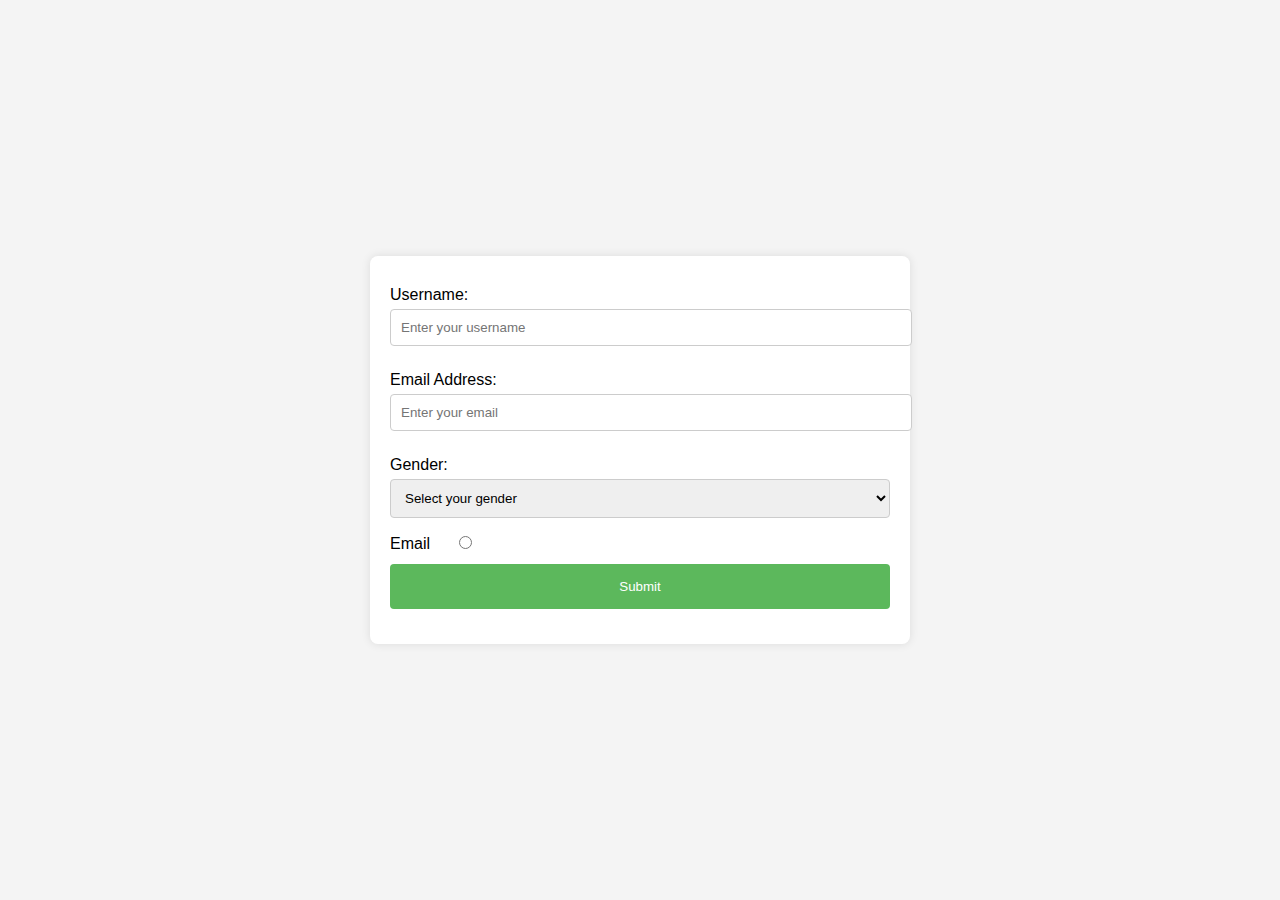
<file: form/index.html>
<!DOCTYPE html>
<html lang="en">
  <head>
    <meta charset="UTF-8" />
    <meta name="viewport" content="width=device-width, initial-scale=1.0" />
    <title>Comprehensive Form</title>
    <link rel="stylesheet" href="styles.css" />
    <script>
      document.addEventListener("DOMContentLoaded", () => {
        const form = document.querySelector("form");
        form.addEventListener("submit", (event) => {
          event.preventDefault();
          const formData = new FormData(form);
          const data = {};
          for (const [key, value] of formData.entries()) {
            data[key] = value;
          }
          console.log(data);
        });
      });
    </script>
  </head>
  <body>
    <div class="form-container">
      <form action="/submit" method="post">
        <label for="username">Username:</label>
        <input
          type="text"
          id="username"
          name="username"
          placeholder="Enter your username"
          required
          maxlength="20"
        />

        <label for="email">Email Address:</label>
        <input
          type="email"
          id="email"
          name="email"
          placeholder="Enter your email"
          required
        />

        <label for="gender">Gender:</label>
        <select id="gender" name="gender" required>
          <option value="" disabled selected>Select your gender</option>
          <option value="male">Male</option>
          <option value="female">Female</option>
          <option value="other">Other</option>
        </select>

        <label for="contact-email" class="inline">Email</label>
        <input
          type="radio"
          id="contact-phone"
          name="contact-method"
          value="phone"
        />

        <input type="submit" value="Submit" />
      </form>
    </div>
  </body>
</html>
</file>
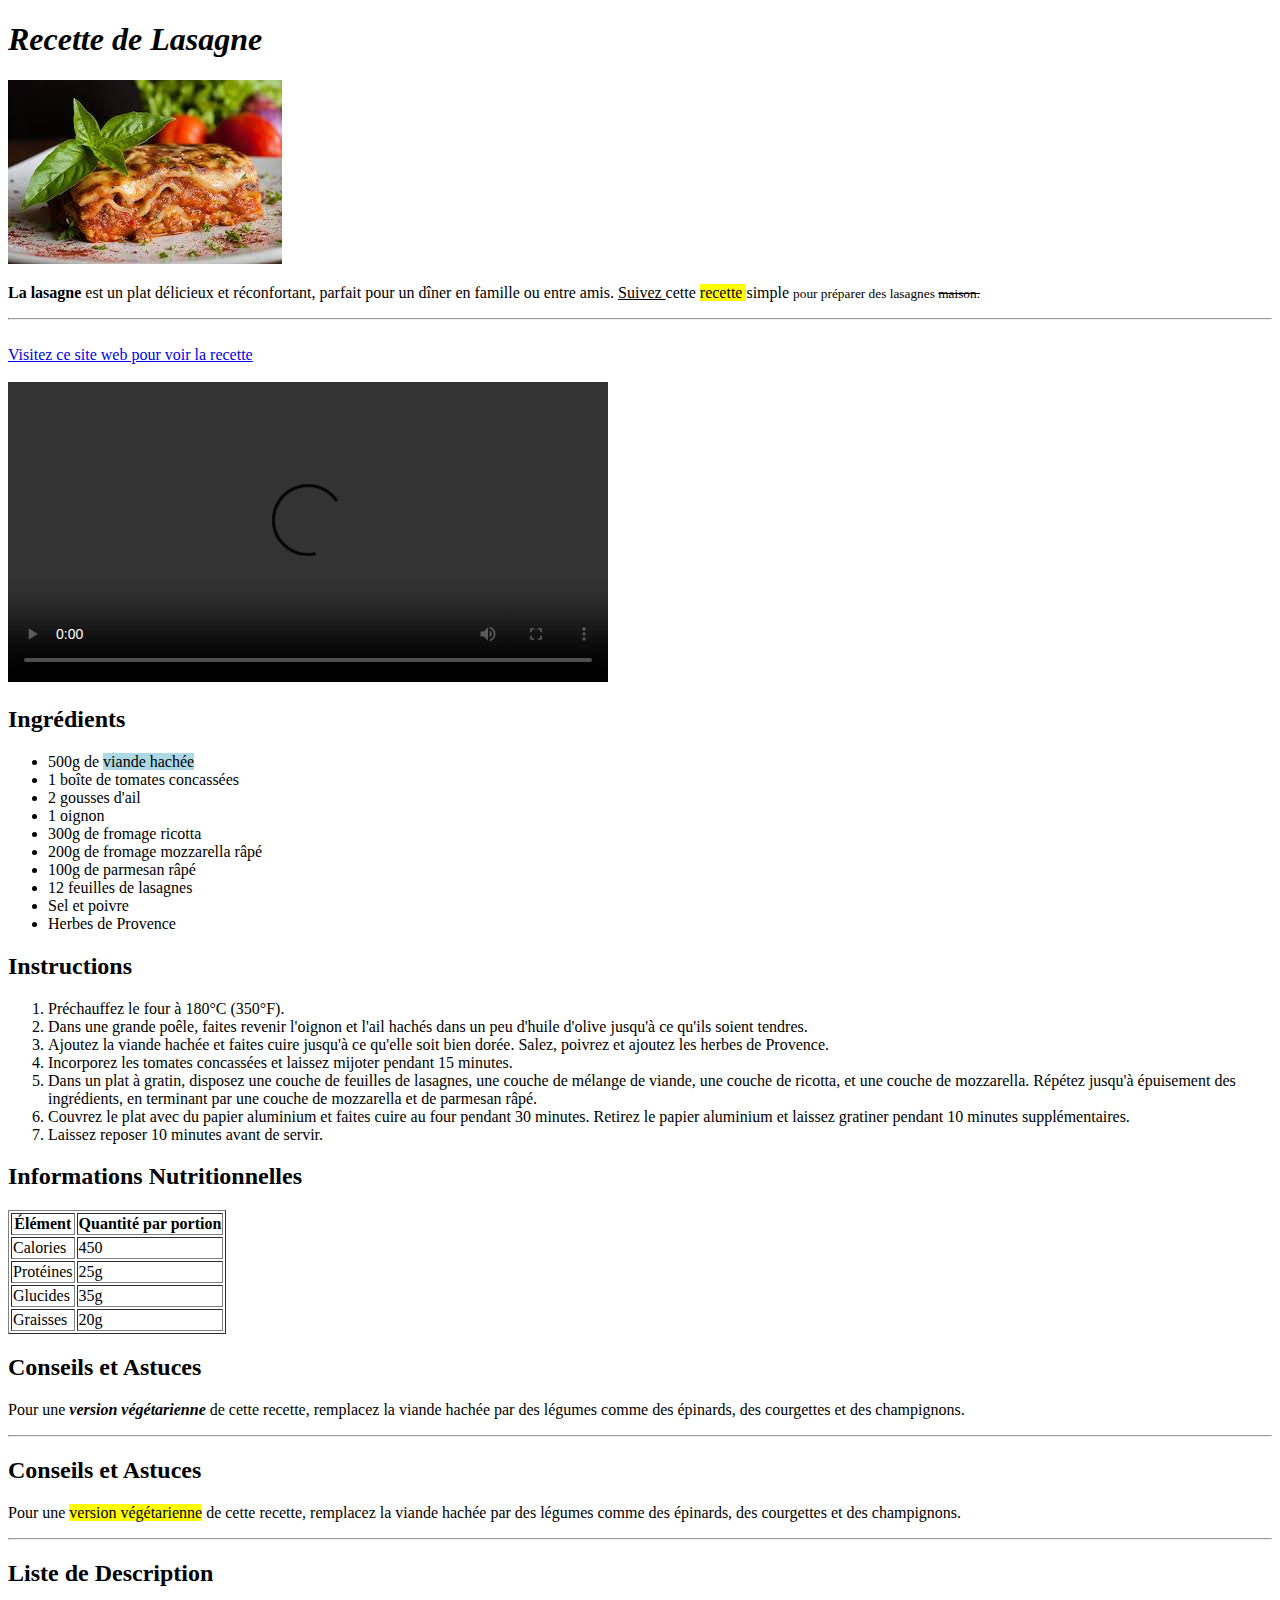
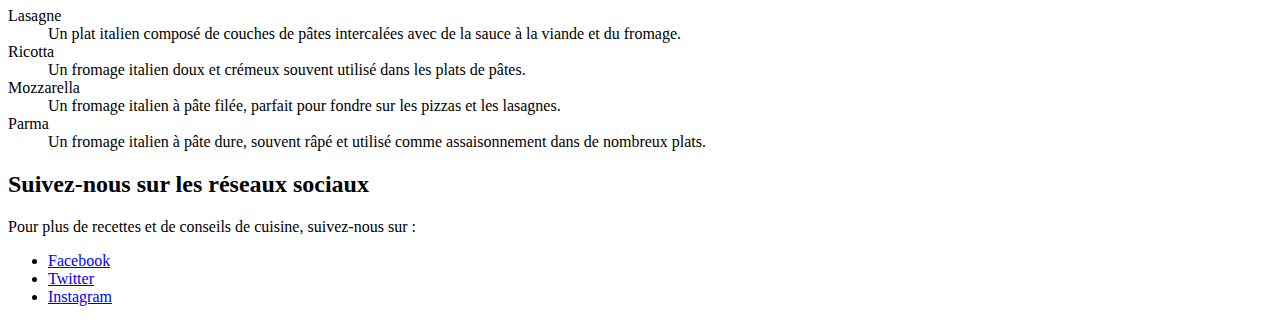
<file: séance 2/index.html>
<!DOCTYPE html>
<html lang="en">
  <head>
    <title>Recette de Cuisine - Lasagne</title>
  </head>
  <body>
    <h1><i> Recette de Lasagne</i></h1>

    <img src="lasagne.jpeg" alt=" image de Lasagne" />
    <p>
      <b> La lasagne </b> est un plat délicieux et réconfortant, parfait pour un
      dîner en famille ou entre amis. <ins> Suivez </ins> cette
      <mark> recette </mark> simple
      <small> pour préparer des lasagnes <del> maison. </del> </small>
    </p>

    <hr />
    <br />
    <a href="https://www.spendwithpennies.com/easy-homemade-lasagna/">
      Visitez ce site web pour voir la recette
    </a>
    <br />

    <br />
    <video height="300" width="600" controls>
      <source src="https://youtu.be/x5R73doOJbo" />
    </video>

    <div>
      <h2>Ingrédients</h2>
      <ul>
        <li>
          500g de
          <mark style="background-color: lightblue">viande hachée</mark>
        </li>
        <li>1 boîte de tomates concassées</li>
        <li>2 gousses d'ail</li>
        <li>1 oignon</li>
        <li>300g de fromage ricotta</li>
        <li>200g de fromage mozzarella râpé</li>
        <li>100g de parmesan râpé</li>
        <li>12 feuilles de lasagnes</li>
        <li>Sel et poivre</li>
        <li>Herbes de Provence</li>
      </ul>
    </div>
    <div>
      <h2>Instructions</h2>
      <ol>
        <li>Préchauffez le four à 180°C (350°F).</li>
        <li>
          Dans une grande poêle, faites revenir l'oignon et l'ail hachés dans un
          peu d'huile d'olive jusqu'à ce qu'ils soient tendres.
        </li>
        <li>
          Ajoutez la viande hachée et faites cuire jusqu'à ce qu'elle soit bien
          dorée. Salez, poivrez et ajoutez les herbes de Provence.
        </li>
        <li>
          Incorporez les tomates concassées et laissez mijoter pendant 15
          minutes.
        </li>
        <li>
          Dans un plat à gratin, disposez une couche de feuilles de lasagnes,
          une couche de mélange de viande, une couche de ricotta, et une couche
          de mozzarella. Répétez jusqu'à épuisement des ingrédients, en
          terminant par une couche de mozzarella et de parmesan râpé.
        </li>
        <li>
          Couvrez le plat avec du papier aluminium et faites cuire au four
          pendant 30 minutes. Retirez le papier aluminium et laissez gratiner
          pendant 10 minutes supplémentaires.
        </li>
        <li>Laissez reposer 10 minutes avant de servir.</li>
      </ol>
    </div>

    <div>
      <h2>Informations Nutritionnelles</h2>
      <table border="1">
        <tr>
          <th>Élément</th>
          <th>Quantité par portion</th>
        </tr>
        <tr>
          <td>Calories</td>
          <td>450</td>
        </tr>
        <tr>
          <td>Protéines</td>
          <td>25g</td>
        </tr>
        <tr>
          <td>Glucides</td>
          <td>35g</td>
        </tr>
        <tr>
          <td>Graisses</td>
          <td>20g</td>
        </tr>
      </table>
    </div>

    <div>
      <h2>Conseils et Astuces</h2>
      <p>
        Pour une <strong><i>version végétarienne</i></strong> de cette recette,
        remplacez la viande hachée par des légumes comme des épinards, des
        courgettes et des champignons.
      </p>
      <hr />
    </div>
    <div>
      <h2>Conseils et Astuces</h2>
      <p>
        Pour une <mark>version végétarienne</mark> de cette recette, remplacez
        la viande hachée par des légumes comme des épinards, des courgettes et
        des champignons.
      </p>
    </div>
    <hr />
    <div>
      <h2>Liste de Description</h2>
      <dl>
        <dt>Lasagne</dt>
        <dd>
          Un plat italien composé de couches de pâtes intercalées avec de la
          sauce à la viande et du fromage.
        </dd>
        <dt>Ricotta</dt>
        <dd>
          Un fromage italien doux et crémeux souvent utilisé dans les plats de
          pâtes.
        </dd>
        <dt>Mozzarella</dt>
        <dd>
          Un fromage italien à pâte filée, parfait pour fondre sur les pizzas et
          les lasagnes.
        </dd>
        <dt>Parma</dt>
        <dd>
          Un fromage italien à pâte dure, souvent râpé et utilisé comme
          assaisonnement dans de nombreux plats.
        </dd>
      </dl>
    </div>
    <div>
      <h2>Suivez-nous sur les réseaux sociaux</h2>
      <p>Pour plus de recettes et de conseils de cuisine, suivez-nous sur :</p>
      <ul>
        <li><a href="https://facebook.com">Facebook</a></li>
        <li><a href="https://twitter.com">Twitter</a></li>
        <li><a href="https://instagram.com">Instagram</a></li>
      </ul>
    </div>
  </body>
</html>
</file>
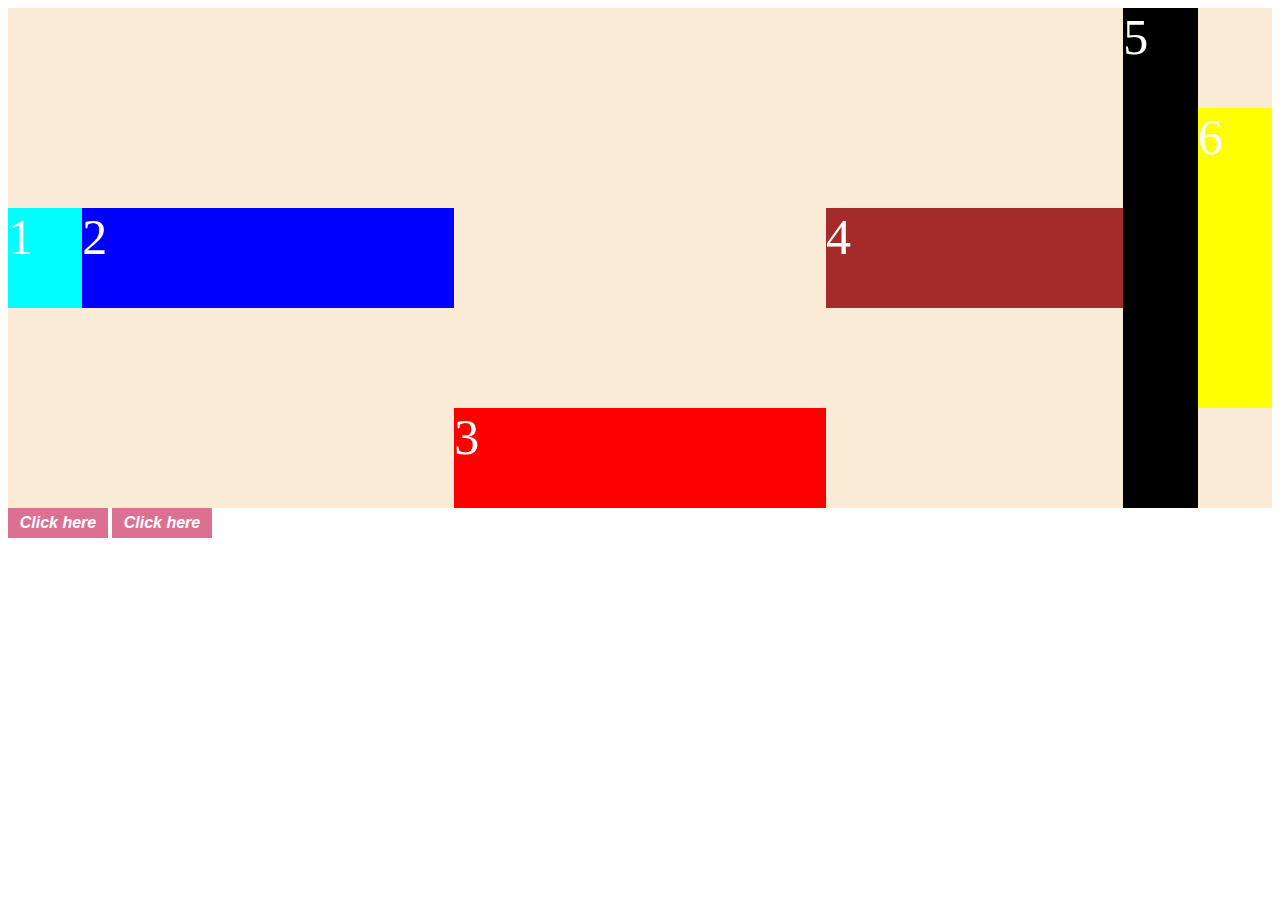
<file: séance 4/index.html>
<!DOCTYPE html>
<html lang="en">
  <head>
    <title>flexBox</title>
    <link rel="stylesheet" href="style.css" />
  </head>
  <body>
    <div class="parent">
      <div style="height: 100px; width: 100px; background-color: aqua">
        <span>1</span>
      </div>
      <div style="height: 100px; width: 500px; background-color: blue">
        <span>2</span>
      </div>
      <div class="child">
        <span>3</span>
      </div>
      <div style="height: 100px; width: 400px; background-color: brown">
        <span>4</span>
      </div>
      <div style="height: 500px; width: 100px; background-color: black">
        <span>5</span>
      </div>
      <div style="height: 300px; width: 100px; background-color: yellow">
        <span>6</span>
      </div>
    </div>
    <button class="btn">Click here</button>
    <input type="button" value="Click here" class="btn" />
  </body>
</html>
</file>
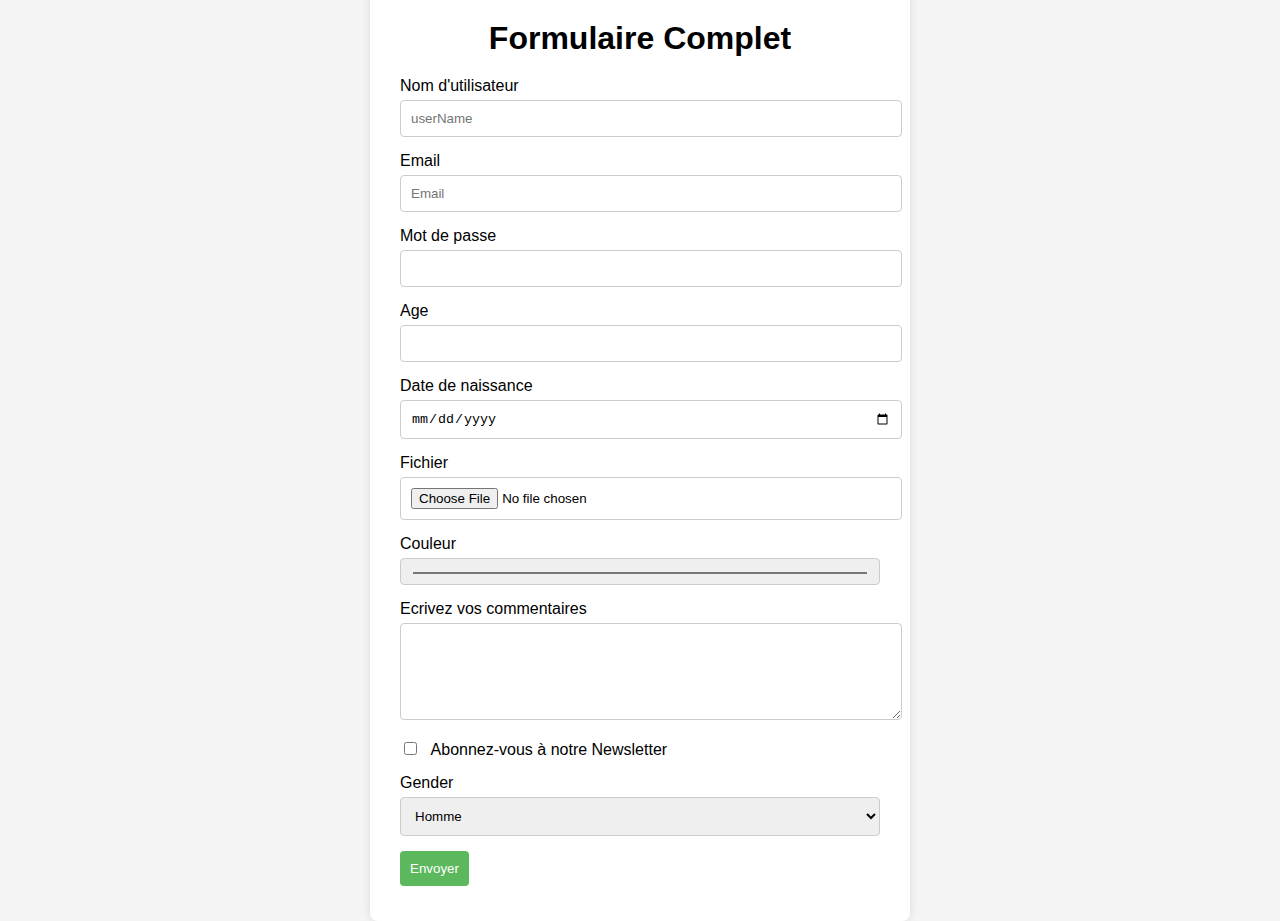
<file: séance 5/index.html>
<!DOCTYPE html>
<html lang="en">
  <head>
    <meta charset="UTF-8" />
    <meta name="viewport" content="width=device-width, initial-scale=1.0" />
    <title>Formulaire</title>
    <link rel="stylesheet" href="style.css" />
  </head>
  <body>
    <div id="form-container">
      <form action="" method="get" id="comprehensive-form">
        <h1 class="form-title">Formulaire Complet</h1>

        <div class="form-group">
          <label for="nom" class="form-label">Nom d'utilisateur</label>
          <input
            type="text"
            id="nom"
            class="form-input"
            placeholder="userName"
          />
        </div>

        <div class="form-group">
          <label for="email" class="form-label">Email</label>
          <input
            type="email"
            id="email"
            class="form-input"
            placeholder="Email"
          />
        </div>

        <div class="form-group">
          <label for="pwd" class="form-label">Mot de passe</label>
          <input
            type="password"
            id="pwd"
            class="form-input"
            maxlength="10"
            minlength="8"
          />
        </div>

        <div class="form-group">
          <label for="age" class="form-label">Age</label>
          <input type="number" id="age" class="form-input" min="18" max="55" />
        </div>

        <div class="form-group">
          <label for="date" class="form-label">Date de naissance</label>
          <input type="date" id="date" class="form-input" />
        </div>

        <div class="form-group">
          <label for="file" class="form-label">Fichier</label>
          <input type="file" id="file" class="form-input" />
        </div>

        <div class="form-group">
          <label for="color" class="form-label">Couleur</label>
          <input type="color" id="color" class="form-input" />
        </div>

        <div class="form-group">
          <label for="para" class="form-label">Ecrivez vos commentaires</label>
          <textarea
            id="para"
            class="form-input"
            rows="5"
            cols="50"
            required
          ></textarea>
        </div>

        <div class="form-group">
          <input type="checkbox" id="newsletter" class="form-checkbox" />
          <label for="newsletter" class="form-label-inline"
            >Abonnez-vous à notre Newsletter</label
          >
        </div>

        <div class="form-group">
          <label for="gender" class="form-label">Gender</label>
          <select id="gender" class="form-select">
            <option value="male">Homme</option>
            <option value="female">Femme</option>
          </select>
        </div>

        <div class="form-group">
          <input type="submit" value="Envoyer" class="form-submit" />
        </div>
      </form>
    </div>
  </body>
</html>
</file>
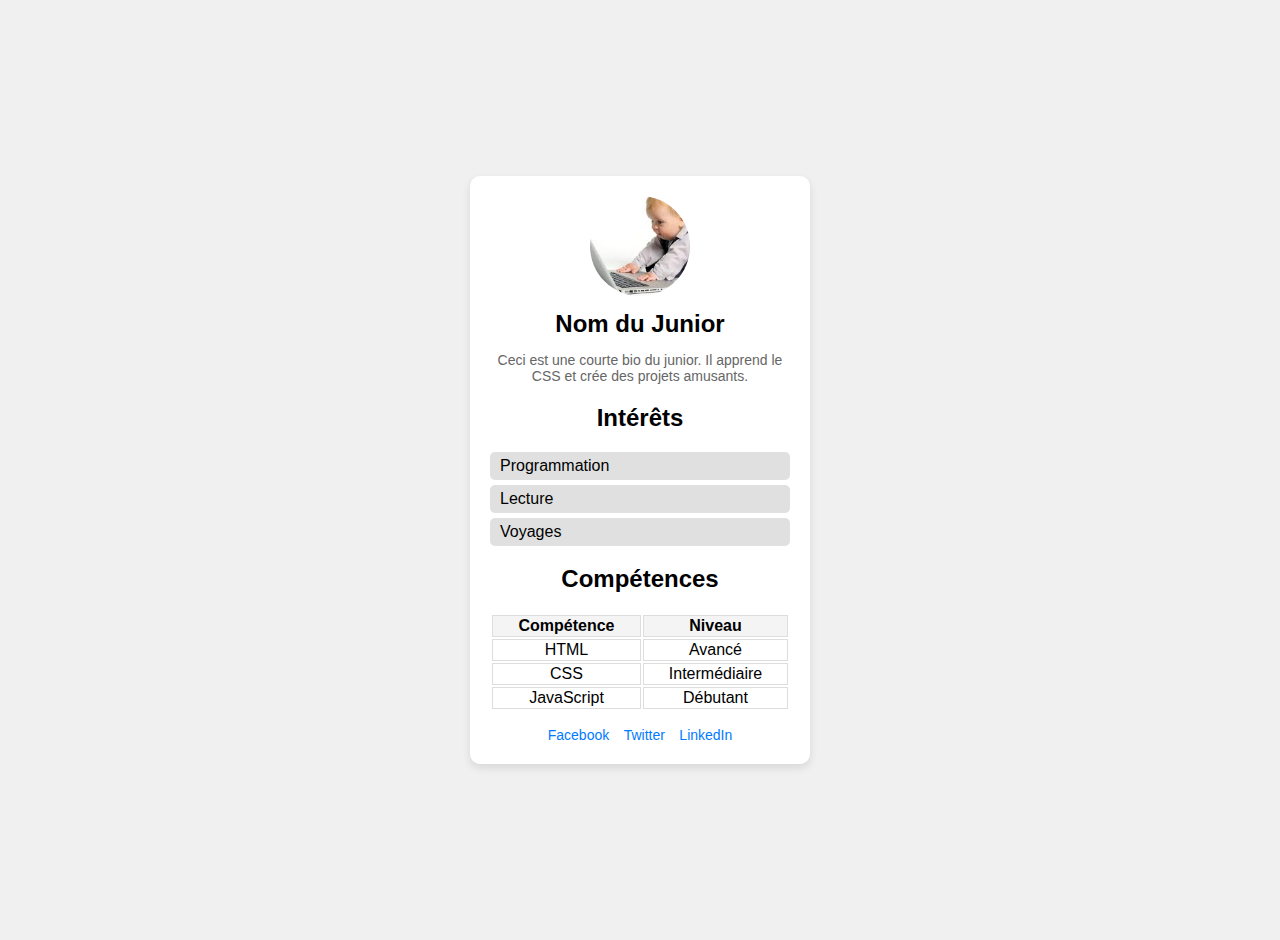
<file: task css/index.html>
<!DOCTYPE html>
<html lang="fr">
  <head>
    <meta charset="UTF-8" />
    <meta name="viewport" content="width=device-width, initial-scale=1.0" />
    <title>Carte de Profil</title>
    <link rel="stylesheet" href="style.css" />
  </head>
  <body>
    <div class="profile-card">
      <img
        src="[data-uri]"
        alt="Photo de Profil"
        class="profile-pic"
      />
      <h1 class="profile-name">Nom du Junior</h1>
      <p class="profile-bio">
        Ceci est une courte bio du junior. Il apprend le CSS et crée des projets
        amusants.
      </p>
      <h2>Intérêts</h2>
      <ul class="interests">
        <li>Programmation</li>
        <li>Lecture</li>
        <li>Voyages</li>
      </ul>
      <h2>Compétences</h2>
      <table class="skills">
        <tr>
          <th>Compétence</th>
          <th>Niveau</th>
        </tr>
        <tr>
          <td>HTML</td>
          <td>Avancé</td>
        </tr>
        <tr>
          <td>CSS</td>
          <td>Intermédiaire</td>
        </tr>
        <tr>
          <td>JavaScript</td>
          <td>Débutant</td>
        </tr>
      </table>
      <div class="social-links">
        <a href="https://facebook.com" class="social-link">Facebook</a>
        <a href="https://twitter.com" class="social-link">Twitter</a>
        <a href="https://linkedin.com" class="social-link">LinkedIn</a>
      </div>
    </div>
  </body>
</html>
</file>
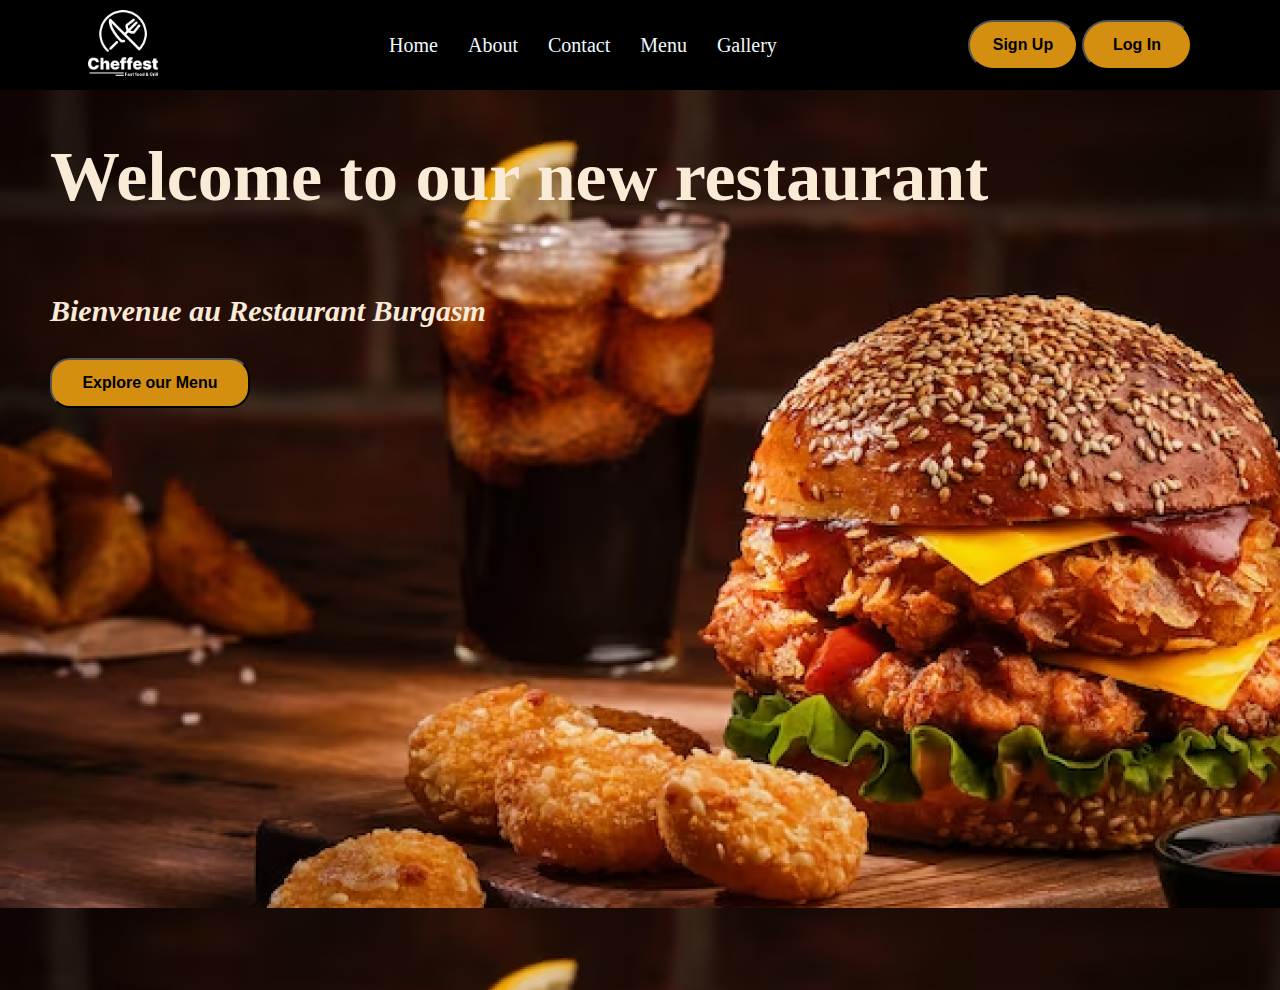
<file: website/index.html>
<!DOCTYPE html>
<html lang="en">
  <head>
    <title>Burgasm</title>
    <link rel="stylesheet" href="style.css" />
  </head>
  <body>
    <nav class="navbar">
      <div>
        <img src="Logo.png" alt="logo" class="logo" />
      </div>
      <div>
        <ul class="liste">
          <li><a href="index.html">Home</a></li>
          <li><a href="about.html">About</a></li>
          <li><a href="contact.html">Contact</a></li>
          <li><a href="#menu"> Menu </a></li>
          <li><a href="#menu"> Gallery </a></li>
        </ul>
      </div>
      <div>
        <button class="btn">Sign Up</button>
        <button class="btn">Log In</button>
      </div>
    </nav>
    <div class="hero-section">
      <h1 class="hero-title">Welcome to our new restaurant</h1>
      <p class="hero-p">Bienvenue au Restaurant Burgasm</p>
      <button class="hero-btn">Explore our Menu</button>
    </div>
  </body>
</html>
</file>
<file: form/styles.css>
body {
  font-family: Arial, sans-serif;
  background-color: #f4f4f4;
  display: flex;
  justify-content: center;
  align-items: center;
  height: 100vh;
  margin: 0;
}

.form-container {
  background-color: white;
  padding: 20px;
  border-radius: 8px;
  box-shadow: 0 0 10px rgba(0, 0, 0, 0.1);
  max-width: 500px;
  width: 100%;
}

form h1 {
  text-align: center;
  margin-bottom: 20px;
}

form label {
  display: block;
  margin: 10px 0 5px;
}

form input,
form select,
form textarea {
  width: 100%;
  padding: 10px;
  margin-bottom: 15px;
  border: 1px solid #ccc;
  border-radius: 4px;
}

form input[type="file"] {
  padding: 3px;
}

form input[type="checkbox"],
form input[type="radio"] {
  width: auto;
  margin-right: 10px;
}

form .inline {
  display: inline;
  margin-right: 20px;
}

form input[type="submit"] {
  background-color: #5cb85c;
  color: white;
  border: none;
  padding: 15px 20px;
  border-radius: 4px;
  cursor: pointer;
}

form input[type="submit"]:hover {
  background-color: #4cae4c;
}
</file>
<file: séance 4/style.css>
.parent {
  height: 500px;
  background-color: antiquewhite;
  display: flex;
  flex-direction: row;
  justify-content: center;
  align-items: center;
  /* flex-wrap: wrap; */
}
span {
  font-size: 50px;
  color: white;
}

span:hover {
  color: blue;
}

.btn {
  background-color: palevioletred;
  color: white;
  border: hidden;
  height: 30px;
  width: 100px;
  cursor: pointer;
  font-size: 16px;
  font-style: italic;
  font-weight: bold;
}

#btn:hover {
  color: green;
  border: 1px solid palevioletred;
}

.child {
  height: 100px;
  width: 500px;
  background-color: red;
  align-self: flex-end;
}
</file>
<file: séance 5/style.css>
body {
  font-family: Arial, sans-serif;
  background-color: #f4f4f4;
  display: flex;
  justify-content: center;
  align-items: center;
  height: 100vh;
  margin: 0;
}

#form-container {
  background-color: white;
  padding: 20px;
  border-radius: 8px;
  box-shadow: 0 0 10px rgba(0, 0, 0, 0.1);
  max-width: 500px;
  width: 100%;
}

#comprehensive-form {
  display: flex;
  flex-direction: column;
  padding-right: 10px;
  padding-left: 10px;
}

.form-title {
  text-align: center;
  margin-bottom: 20px;
}

.form-group {
  margin-bottom: 15px;
}

.form-label {
  display: block;
  margin-bottom: 5px;
}

.form-input {
  width: 100%;
  padding: 10px;
  border: 1px solid #ccc;
  border-radius: 4px;
}

.form-checkbox {
  margin-right: 10px;
}

.form-label-inline {
  display: inline;
  margin-right: 20px;
}

.form-select {
  width: 100%;
  padding: 10px;
  border: 1px solid #ccc;
  border-radius: 4px;
}

.form-submit {
  background-color: #5cb85c;
  color: white;
  border: none;
  padding: 15px 20px;
  border-radius: 4px;
  cursor: pointer;
  text-align: center;
  padding: 10px;
}

.form-submit:hover {
  background-color: #4cae4c;
}
</file>
<file: task css/style.css>
body {
  font-family: Arial, sans-serif;
  background-color: #f0f0f0;
  margin: 0;
  padding: 20px;
  display: grid;
  place-items: center;
  height: 100vh;
}

.profile-card {
  background-color: white;
  border-radius: 10px;
  box-shadow: 0 4px 8px rgba(0, 0, 0, 0.1);
  padding: 20px;
  text-align: center;
  width: 300px;
}

.profile-pic {
  width: 100px;
  height: 100px;
  object-fit: cover;
  margin: 0 auto;
  border-radius: 50%;
}

.profile-name {
  font-size: 24px;
  margin: 10px 0;
}

.profile-bio {
  font-size: 14px;
  color: #666;
}

.interests {
  list-style-type: none;
  padding: 0;
  text-align: left;
}

.interests li {
  background-color: #e0e0e0;
  margin: 5px 0;
  padding: 5px 10px;
  border-radius: 5px;
}

.skills {
  width: 100%;
}

th,
td {
  border: 1px solid #ddd;
  /* padding: 8px; */
}

.skills th {
  background-color: #f4f4f4;
}

.social-links {
  margin-top: 15px;
}

.social-link {
  margin: 0 5px;
  text-decoration: none;
  color: #007bff;
  font-size: 14px;
}
</file>
<file: website/style.css>
body {
  padding: 0;
  margin: 0;
}

.navbar {
  height: 90px;
  background-color: black;
  display: flex;
  flex-direction: row;
  justify-content: space-around;
  align-items: center;
}
.liste {
  display: flex;
  flex-direction: row;
  align-items: center;
  justify-content: space-between;
  list-style: none;
}
a {
  text-decoration: none;
  list-style: none;
  color: aliceblue;
  padding-left: 15px;
  padding-right: 15px;
  font-size: 20px;
}
a:hover {
  color: rgb(241, 169, 36);
}

.logo {
  width: 70px;
  height: 70px;
}

.btn {
  background-color: rgb(212, 143, 16);
  color: black;
  cursor: pointer;
  height: 50px;
  width: 110px;
  border-radius: 30px;
  font-size: 16px;
  font-weight: bold;
}

.btn:hover {
  background-color: rgb(241, 169, 36);
  color: white;
}

.hero-section {
  padding-top: 0;
  height: 100vh;
  width: 100%;
  background-image: url("hero.png");
  display: flex;
  flex-direction: column;
  align-items: flex-start;
  color: antiquewhite;
  padding-left: 50px;
}
.hero-title {
  font-size: 70px;
}
.hero-p {
  font-size: 30px;
  font-weight: bold;
  font-style: italic;
}
.hero-btn {
  background-color: rgb(212, 143, 16);
  color: black;
  cursor: pointer;
  height: 50px;
  width: 200px;
  border-radius: 20px;
  font-size: 16px;
  font-weight: bold;
}
</file>
